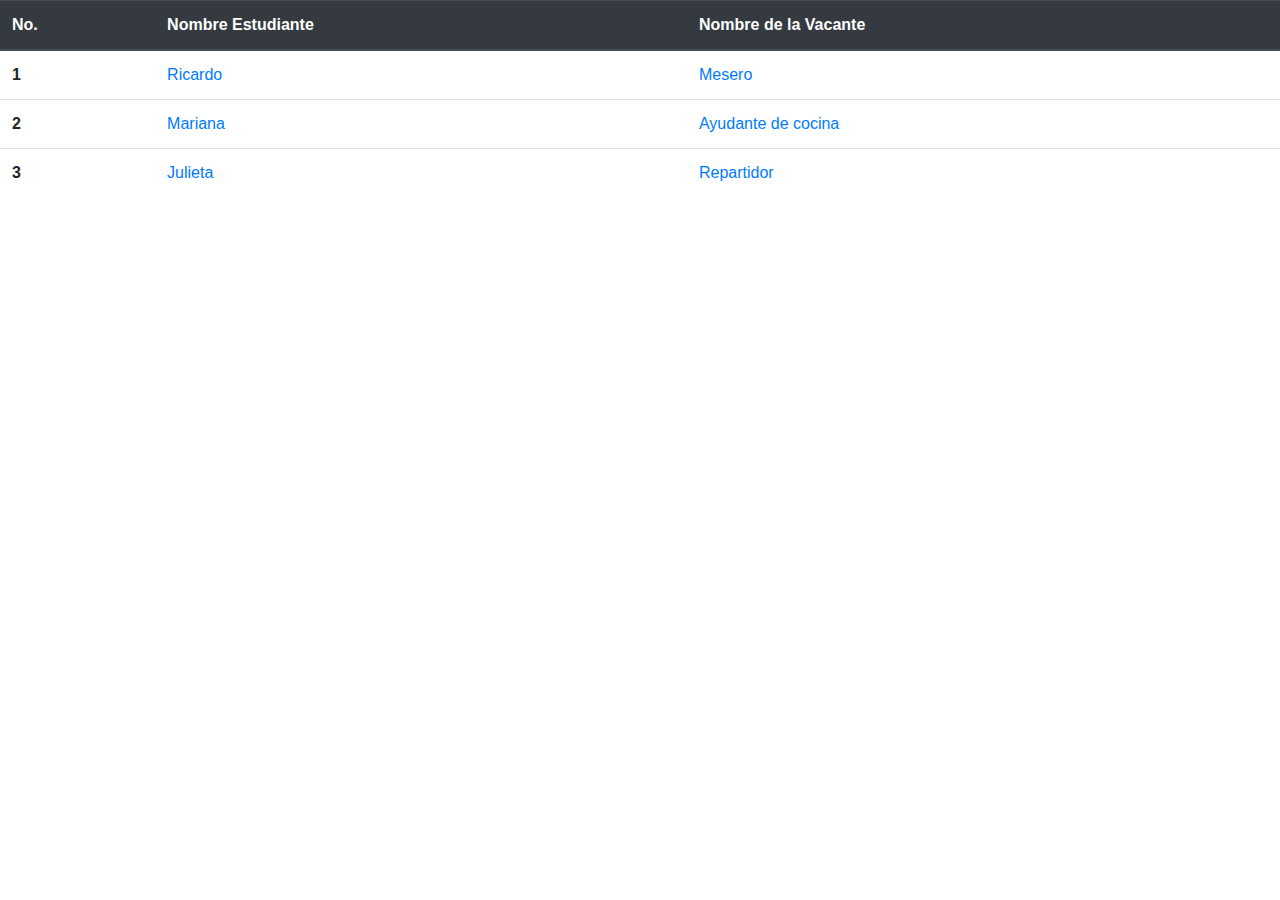
<file: tablas info para perfil/estudiantes postulados/index.html>
<!DOCTYPE html>
<html>
<head>
  <link rel="stylesheet" href="https://stackpath.bootstrapcdn.com/bootstrap/4.3.1/css/bootstrap.min.css" integrity="sha384-ggOyR0iXCbMQv3Xipma34MD+dH/1fQ784/j6cY/iJTQUOhcWr7x9JvoRxT2MZw1T" crossorigin="anonymous">
  <script src="https://code.jquery.com/jquery-3.3.1.slim.min.js" integrity="sha384-q8i/X+965DzO0rT7abK41JStQIAqVgRVzpbzo5smXKp4YfRvH+8abtTE1Pi6jizo" crossorigin="anonymous"></script>
<script src="https://cdnjs.cloudflare.com/ajax/libs/popper.js/1.14.7/umd/popper.min.js" integrity="sha384-UO2eT0CpHqdSJQ6hJty5KVphtPhzWj9WO1clHTMGa3JDZwrnQq4sF86dIHNDz0W1" crossorigin="anonymous"></script>
<script src="https://stackpath.bootstrapcdn.com/bootstrap/4.3.1/js/bootstrap.min.js" integrity="sha384-JjSmVgyd0p3pXB1rRibZUAYoIIy6OrQ6VrjIEaFf/nJGzIxFDsf4x0xIM+B07jRM" crossorigin="anonymous"></script>
  <title></title>
</head>
<body> <table class="table">
  <thead class="thead-dark">
    <tr>
      <th scope="col">No.</th>
      <th scope="col">Nombre Estudiante</th>
      <th scope="col">Nombre de la Vacante</th>
      
      
    </tr>
  </thead>
  <tbody>
    <tr>
      <th scope="row">1</th>
      <td><a href="____">Ricardo</a></td>
      <td><a href="____">Mesero</a></td>
      
    </tr>
    <tr>
      <th scope="row">2</th>
      <td><a href="____">Mariana</a></td>
      <td><a href="____">Ayudante de cocina</a></td>
     
    </tr>
    <tr>
      <th scope="row">3</th>
      <td><a href="____">Julieta</a></td>
      <td><a href="____">Repartidor</a></td>
      
    </tr>
  </tbody>
</table>

</body>
</html>
</file>
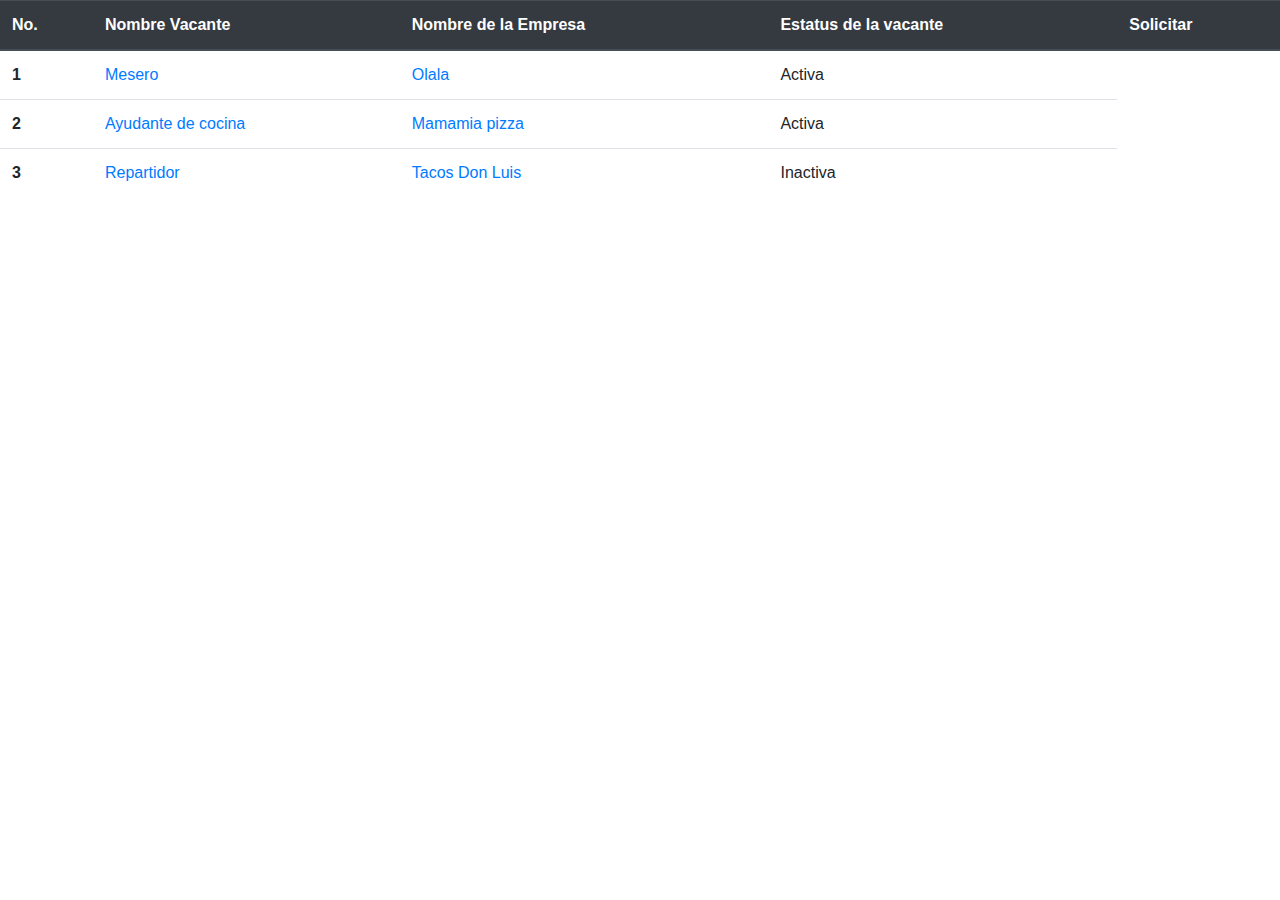
<file: tablas info para perfil/vacantes guardadas/index.html>
<!DOCTYPE html>
<html>
<head>
  <link rel="stylesheet" href="https://stackpath.bootstrapcdn.com/bootstrap/4.3.1/css/bootstrap.min.css" integrity="sha384-ggOyR0iXCbMQv3Xipma34MD+dH/1fQ784/j6cY/iJTQUOhcWr7x9JvoRxT2MZw1T" crossorigin="anonymous">
  <script src="https://code.jquery.com/jquery-3.3.1.slim.min.js" integrity="sha384-q8i/X+965DzO0rT7abK41JStQIAqVgRVzpbzo5smXKp4YfRvH+8abtTE1Pi6jizo" crossorigin="anonymous"></script>
<script src="https://cdnjs.cloudflare.com/ajax/libs/popper.js/1.14.7/umd/popper.min.js" integrity="sha384-UO2eT0CpHqdSJQ6hJty5KVphtPhzWj9WO1clHTMGa3JDZwrnQq4sF86dIHNDz0W1" crossorigin="anonymous"></script>
<script src="https://stackpath.bootstrapcdn.com/bootstrap/4.3.1/js/bootstrap.min.js" integrity="sha384-JjSmVgyd0p3pXB1rRibZUAYoIIy6OrQ6VrjIEaFf/nJGzIxFDsf4x0xIM+B07jRM" crossorigin="anonymous"></script>
  <title></title>
</head>
<body> <table class="table">
  <thead class="thead-dark">
    <tr>
      <th scope="col">No.</th>
      <th scope="col">Nombre Vacante</th>
      <th scope="col">Nombre de la Empresa</th>
      <th scope="col">Estatus de la vacante</th>
      <th scope="col">Solicitar</th>
      
    </tr>
  </thead>
  <tbody>
    <tr>
      <th scope="row">1</th>
      <td><a href="____">Mesero</a></td>
      <td><a href="____">Olala</a></td>
      <td>Activa</td>
    </tr>
    <tr>
      <th scope="row">2</th>
      <td><a href="____">Ayudante de cocina</a></td>
      <td><a href="____">Mamamia pizza</a></td>
      <td>Activa</td>
    </tr>
    <tr>
      <th scope="row">3</th>
      <td><a href="____">Repartidor</a></td>
      <td><a href="____">Tacos Don Luis</a></td>
      <td>Inactiva</td>
    </tr>
  </tbody>
</table>

</body>
</html>
</file>
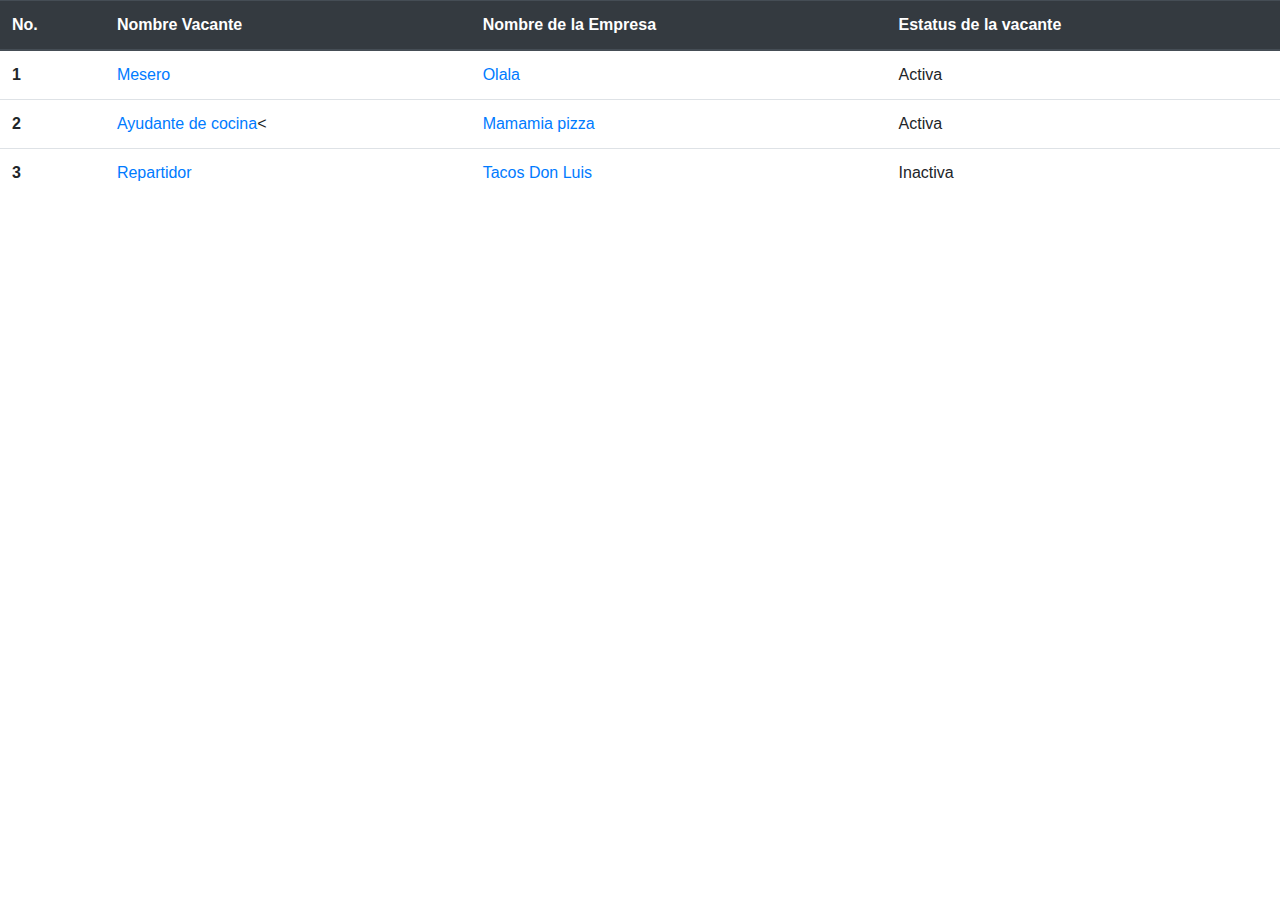
<file: tablas info para perfil/vacantes solicitadas/index.html>
<!DOCTYPE html>
<html>
<head>
	<link rel="stylesheet" href="https://stackpath.bootstrapcdn.com/bootstrap/4.3.1/css/bootstrap.min.css" integrity="sha384-ggOyR0iXCbMQv3Xipma34MD+dH/1fQ784/j6cY/iJTQUOhcWr7x9JvoRxT2MZw1T" crossorigin="anonymous">
  <script src="https://code.jquery.com/jquery-3.3.1.slim.min.js" integrity="sha384-q8i/X+965DzO0rT7abK41JStQIAqVgRVzpbzo5smXKp4YfRvH+8abtTE1Pi6jizo" crossorigin="anonymous"></script>
<script src="https://cdnjs.cloudflare.com/ajax/libs/popper.js/1.14.7/umd/popper.min.js" integrity="sha384-UO2eT0CpHqdSJQ6hJty5KVphtPhzWj9WO1clHTMGa3JDZwrnQq4sF86dIHNDz0W1" crossorigin="anonymous"></script>
<script src="https://stackpath.bootstrapcdn.com/bootstrap/4.3.1/js/bootstrap.min.js" integrity="sha384-JjSmVgyd0p3pXB1rRibZUAYoIIy6OrQ6VrjIEaFf/nJGzIxFDsf4x0xIM+B07jRM" crossorigin="anonymous"></script>
	<title></title>
</head>
<body> <table class="table">
  <thead class="thead-dark">
    <tr>
      <th scope="col">No.</th>
      <th scope="col">Nombre Vacante</th>
      <th scope="col">Nombre de la Empresa</th>
      <th scope="col">Estatus de la vacante</th>
      
    </tr>
  </thead>
  <tbody>
    <tr>
      <th scope="row">1</th>
      <td><a href="____">Mesero</a></td>
      <td><a href="____">Olala</a></td>
      <td>Activa</td>
    </tr>
    <tr>
      <th scope="row">2</th>
      <td><a href="____">Ayudante de cocina</a><</td>
      <td><a href="____">Mamamia pizza</a></td>
      <td>Activa</td>
    </tr>
    <tr>
      <th scope="row">3</th>
      <td><a href="____">Repartidor</a></td>
      <td><a href="____">Tacos Don Luis</a></td>
      <td>Inactiva</td>
    </tr>
  </tbody>
</table>

</body>
</html>
</file>
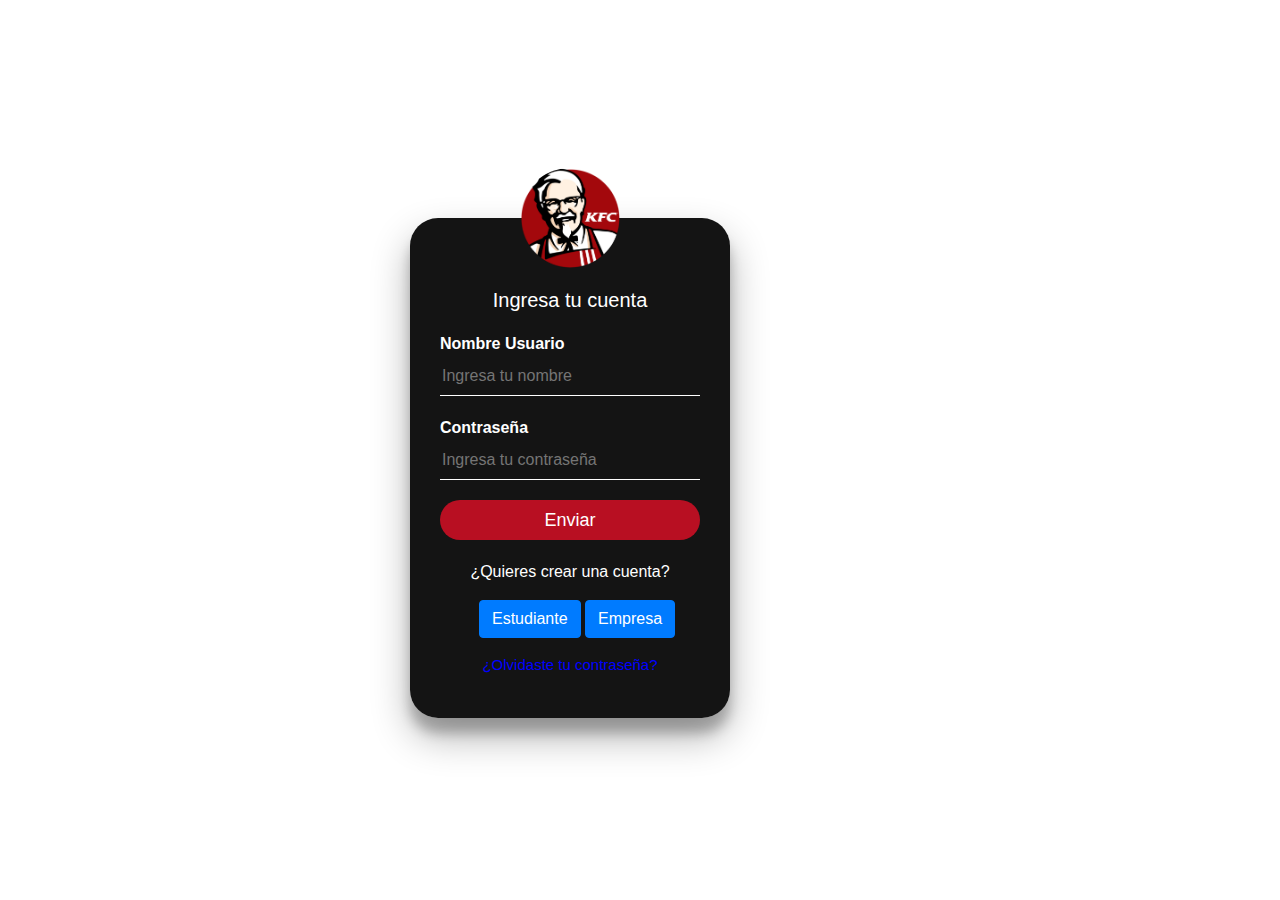
<file: login/segundo.html>
<html lang="en">

<head>
    <link rel="stylesheet" href="https://stackpath.bootstrapcdn.com/bootstrap/4.3.1/css/bootstrap.min.css"
        integrity="sha384-ggOyR0iXCbMQv3Xipma34MD+dH/1fQ784/j6cY/iJTQUOhcWr7x9JvoRxT2MZw1T" crossorigin="anonymous">
    <script src="https://code.jquery.com/jquery-3.3.1.slim.min.js"
        integrity="sha384-q8i/X+965DzO0rT7abK41JStQIAqVgRVzpbzo5smXKp4YfRvH+8abtTE1Pi6jizo"
        crossorigin="anonymous"></script>
    <script src="https://cdnjs.cloudflare.com/ajax/libs/popper.js/1.14.7/umd/popper.min.js"
        integrity="sha384-UO2eT0CpHqdSJQ6hJty5KVphtPhzWj9WO1clHTMGa3JDZwrnQq4sF86dIHNDz0W1"
        crossorigin="anonymous"></script>
    <script src="https://stackpath.bootstrapcdn.com/bootstrap/4.3.1/js/bootstrap.min.js"
        integrity="sha384-JjSmVgyd0p3pXB1rRibZUAYoIIy6OrQ6VrjIEaFf/nJGzIxFDsf4x0xIM+B07jRM"
        crossorigin="anonymous"></script>
    <!--Css master-->
    <link rel="stylesheet" type="text/css" href="css/elbuen.css">
</head>

<body>
    <!--contenedor del login-->
    <div class="container">
        <div class="login-box">
            <img class="logoTTW" src="css/images/logo2.png" alt="Logo del TTW">
            <h1>Ingresa tu cuenta</h1>
            <form>
                <label for="txtUsuario">Nombre Usuario</label>
                <input type="text" name="txtUsuario" placeholder="Ingresa tu nombre">
                <label for="txtContraseña" >Contraseña</label>
                <input type="text" name="txtContraseña" placeholder="Ingresa tu contraseña">

                <input type="submit" value="Enviar">

                <p align="center">¿Quieres crear una cuenta?</p>
                <div class="buttons">
                <button type="button" class="btn btn-primary" data-toggle="modal" data-target="#EstudianteSing"
                >Estudiante</button>
                <button type="button" class="btn btn-primary" data-toggle="modal" data-target="#EmpresaSing"
                >Empresa</button><br><br>
                </div>
                
                <p align="center"><a href="#forgetLink" data-toggle="modal" data-target="#forgetLink"> ¿Olvidaste tu contraseña?</a></p>
            </form>


        </div>
    </div>

                    <!-- Modal student -->
                    <div class="modal fade" id="EstudianteSing" tabindex="-1" role="dialog" aria-labelledby="myModalLabel" aria-hidden="true">
                      <div class="modal-dialog modal-dialog-scrollable" role="document">
                        <div class="modal-content">
                            <div class="modal-header">
                                <h5 class="modal-title" id="modalEstudiante">Crear cuenta de Estudiante</h5>
                                <button type="button" class="close" data-dismiss="modal" aria-label="Close">
                                    <span aria-hidden="true">&times;</span>
                                </button>
                            </div>
                            <div class="modal-body">
                                <form>
                                    <div class="form-group">
                                        <label for="txtNombreEstudiante" class="col-form-label">Nombre:</label>
                                        <input type="text" class="form-control" name="txtNombreEstudiante" id="txtNombreEstudiante">
                                    </div>
                                    <div class="form-group">
                                        <label for="txtApellidoEstudiante" class="col-form-label">Apellido:</label>
                                        <input type="text" class="form-control" name="txtApellidoEstudiante" id="txtApellidoEstudiante">
                                        <div>
                                            <label for="genero" class="col-form-label">Genero:</label>
                                           <p><input type="radio" value="hombre"  name="rdGenero">Hombre</p>
                                            <p><input type="radio" value="mujer"  name="rdGenero">Mujer</p>
                                            <p><input type="radio" value="otro"  name="rdGenero">Otro</p>
                                        </div>
                                        <div>
                                            <label for="DateFecha" class="col-form-label">Fecha de nacimiento:</label>
                                            <input type="date" class="form-control" name="DateFecha" min="1990-01-01" max="2020-12-31">
                                        </div>
                                    </div>
                                    <div class="form-group">
                                        <label for="txtEmailEstudiante"  class="col-form-label">Email:</label>
                                        <input type="text" class="form-control" name="txtEmailEstudiante" id="txtEmailEstudiante">
                                    </div>
                                    <div class="form-group">
                                        <label for="txtContraseñaEstudiante"  class="col-form-label">Contraseña:</label>
                                        <input type="text" class="form-control" name="txtContraseñaEstudiante" id="txtContraseñaEstudiante">
                                    </div>
                                </form>
                            </div>
                            <div class="modal-footer">
                                <button type="button" class="btn btn-secondary" data-dismiss="modal">Cerrar</button>
                                <button type="button" class="btn btn-primary">Crear</button>
                            </div>
                        </div>
                    </div>
                </div>



                    <!-- Modal2 employer-->
                    
                    <div class="modal fade" id="EmpresaSing" tabindex="-1" role="dialog" aria-labelledby="myModalLabel" aria-hidden="true">
                        <div class="modal-dialog" role="document">
                          <div class="modal-content">
                              <div class="modal-header">
                                  <h5 class="modal-title" id="modalEmpresa">Crear cuenta de Empresa</h5>
                                  <button type="button" class="close" data-dismiss="modal" aria-label="Close">
                                      <span aria-hidden="true">&times;</span>
                                  </button>
                              </div>
                              <div class="modal-body">
                                  <form>
                                      <div class="form-group">
                                          <label for="txtNombreEmpresa" class="col-form-label">Nombre de empresa:</label>
                                          <input type="text" class="form-control" name="txtNombreEmpresa" id="txtNombreEmpresa">
                                      </div>
                                      <div class="form-group">
                                          <label for="txtDireccionEmpresa" name="txtDireccionEmpresa" class="col-form-label">Direccion:</label>
                                          <input type="text" class="form-control" name="txtDireccionEmpresa" id="txtDireccionEmpresa">
                                      </div>
                                      <div class="form-group">
                                          <label for="txtEmailEmpresa" name="txtEmailEmpresa" class="col-form-label">Email:</label>
                                          <input type="text" class="form-control" name="txtEmailEmpresa" id="recipient-name">
                                      </div>
                                      <div class="form-group">
                                          <label for="txtContraseñaEmpresa" name="txtContraseñaEmpresa" class="col-form-label">Contraseña:</label>
                                          <input type="text" class="form-control" name="txtContraseñaEmpresa" id="txtContraseñaEmpresa">
                                      </div>
                                  </form>
                              </div>
                              <div class="modal-footer">
                                  <button type="button" class="btn btn-secondary" data-dismiss="modal">Close</button>
                                  <button type="button" class="btn btn-primary">Create</button>
                              </div>
                          </div>
                      </div>
                  </div>

                  <!-- Modal3 Did you forget your password? -->
                  <div class="modal fade" id="forgetLink" tabindex="-1" role="dialog" aria-labelledby="myModalLabel" aria-hidden="true">
                        <div class="modal-dialog" role="document">
                          <div class="modal-content">
                              <div class="modal-header">
                                  <h5 class="modal-title" id="modalForget">¿Olvidaste tu contraseña?</h5>
                                  <button type="button" class="close" data-dismiss="modal" aria-label="Close">
                                      <span aria-hidden="true">&times;</span>
                                  </button>
                              </div>
                              <div class="modal-body">
                                  <form>
                                      <div class="form-group">
                                          <label for="txtCorreo"  class="col-form-label">Please, enter your email:</label>
                                          <input type="text" class="form-control" name="txtnuevaContraseña" id="txtCorreo">
                                      </div>
                                  </form>
                              </div>
                              <div class="modal-footer">
                                  <button type="button" class="btn btn-secondary" data-dismiss="modal">Cerrar</button>
                                  <button type="button" class="btn btn-primary">Enviar</button>
                              </div>
                          </div>
                      </div>
                  </div>
                            
              
</body>

</html>
</file>
<file: login/css/elbuen.css>
body{
	display: flex;
	justify-content: center;
	align-items: center;
	min-height: 100vh;
	font-family: sans-serif;
	
}
.container {
position: absolute;
left: 0;
top: 0;
width: 100%;
height: 100vh;
animation: animate 32s ease-in-out infinite; 
}
@keyframes animate {

		0%,100%{

			background-image: url(images/ima1.jpg);
			background-size: 700px 300px;
			background-size: cover;
		}
		25%{
			background-image: url(images/ima2.jpg);
			background-size: 700px 300px;
			background-size: cover;
		}
		50%{
			background-image: url(images/ima3.jpg);
			background-size: 700px 300px;
			background-size: cover;
		}
		75%{
			background-image: url(images/ima4.jpg);
			background-size: 700px 300px;
			background-size: cover;
		}

	}
 
 .login-box {
	width: 320px;
	height: 500px;
	background: #0BF93A;
	background-color: rgba(0,0,0,0.92) !important;
	color: #fff; 
	top: 52%;
	left: 50%;
	position: absolute;
	transform: translate(-50%,-50%);
	box-sizing: border-box;
	padding: 70px 30px;
	border-radius: 28px;
	box-shadow: 0 19px 38px rgba(0,0,0,0.30), 0 15px 12px rgba(0,0,0,0.22);
}
 .logoTTW
  {
	width: 100px;
	height: 100px;
	border-radius: 50%;
	overflow: hidden;
	position: absolute;
	top: calc(-100px/2);
	left: calc(50% - 50px);
}

.login-box h1{
	margin: 0;
	padding: 0 0 20px;
	text-align: center;
	font-size: 20px;
}

.login-box label{
	margin: 0;
	padding: 0;
	font-weight: bold;
	display: block;
}

.login-box input{
	width: 100%;
	margin-bottom: 20px;
}

.login-box input[type="text"],
.login-box input[type="password"]{
border: none;
border-bottom: 1px solid #fff;
background: transparent;
outline: none;
height: 40px;
color: #fff;
font-size: 16px;
}
.login-box input[type="submit"]{
border: none;
outline: none;
height: 40px;
background: #b80f22;
color: #fff;
font-size: 18px;
border-radius: 28px;
}



.buttons{
	margin: 0 auto;
	transform: translate(15%,0);
}


.login-box a {
	text-decoration: none;
	font-size: 15px;
	line-height: 5px;
	color: blue;

}
.login-box a:hover{
	color: #fff;

}
</file>
